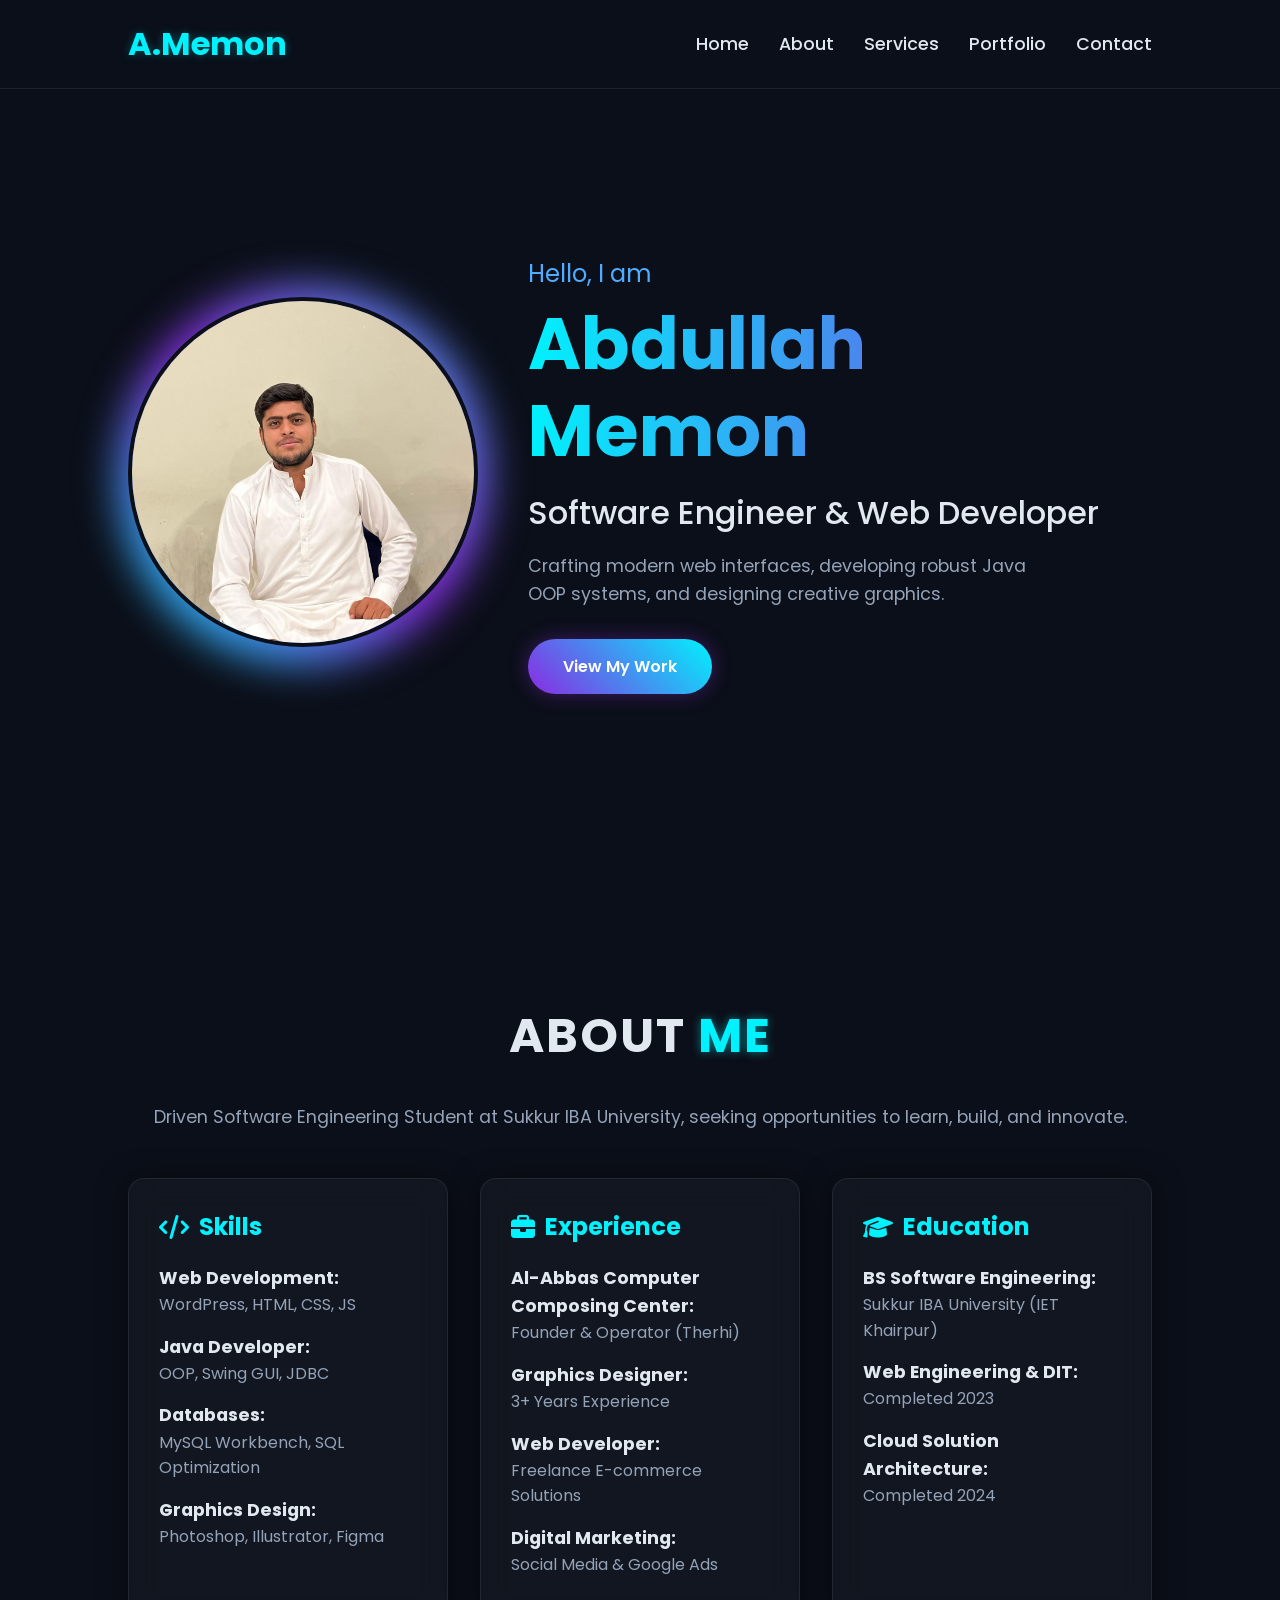
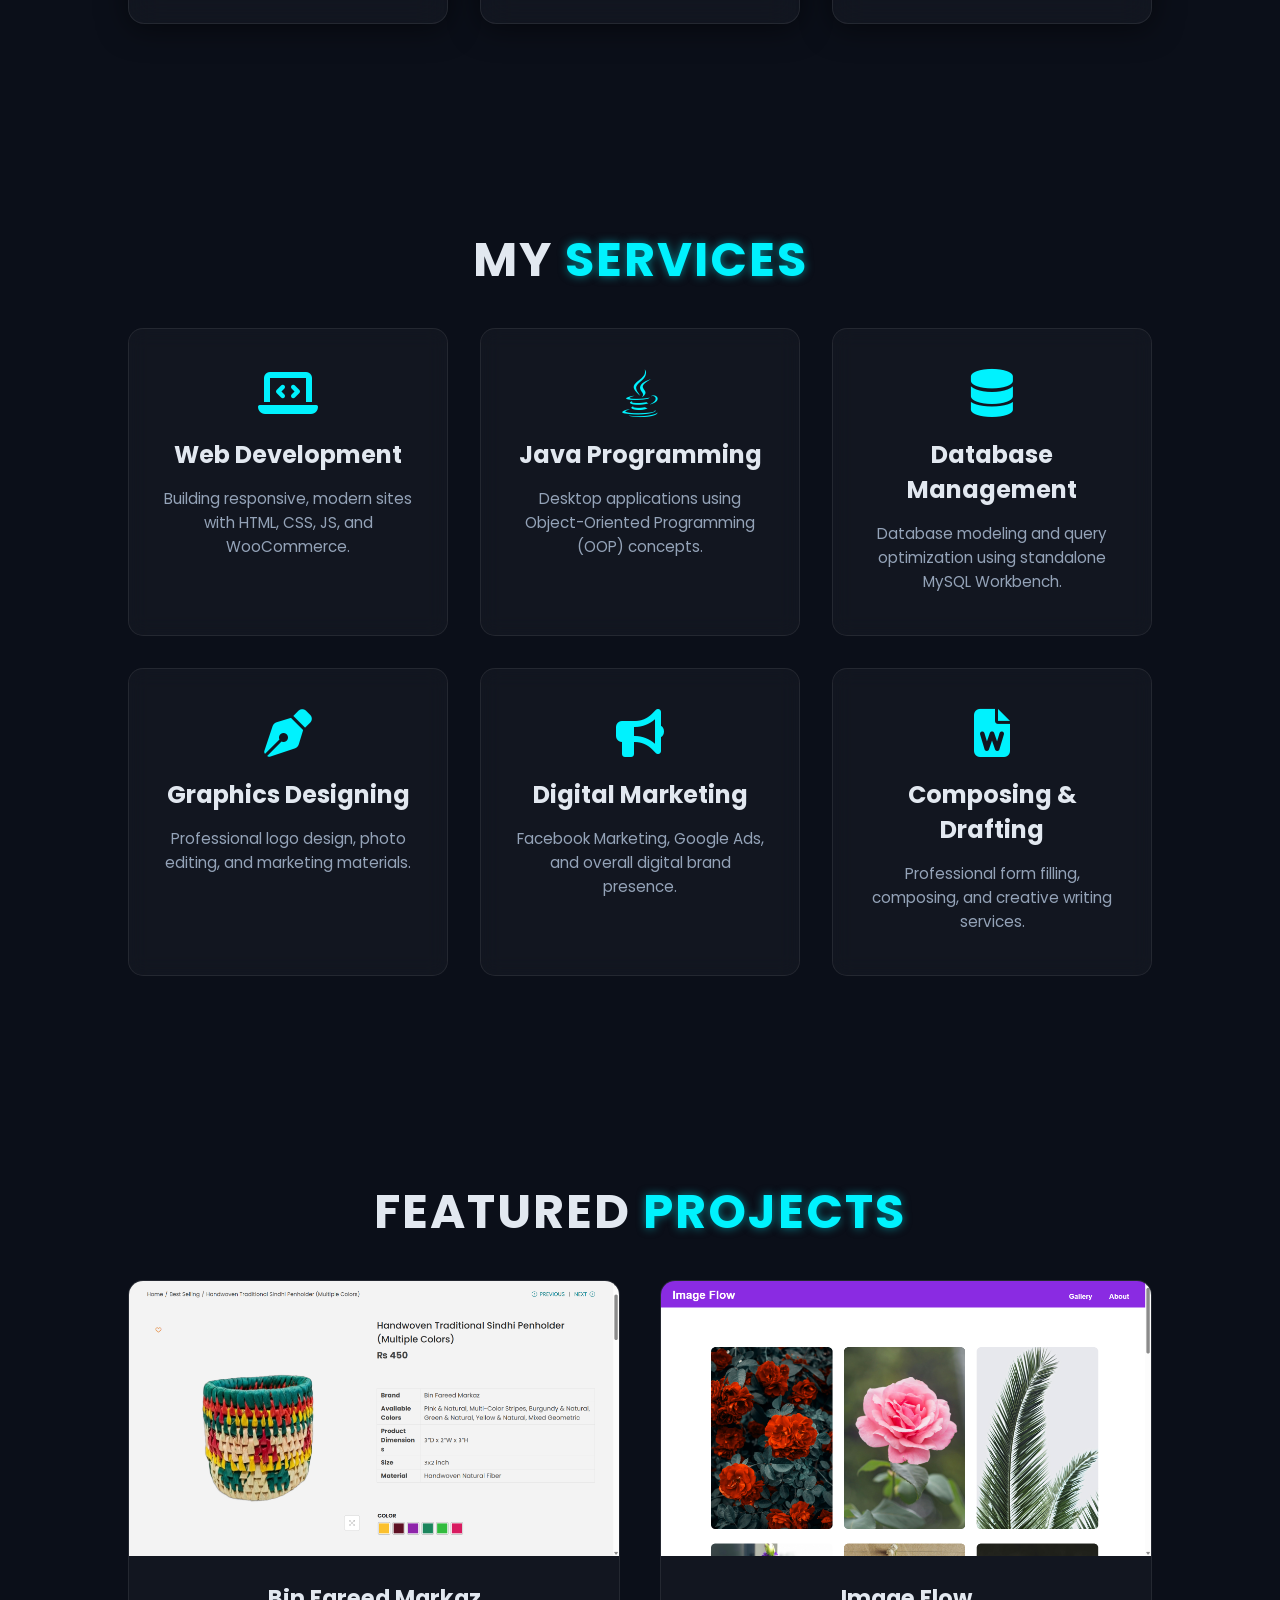
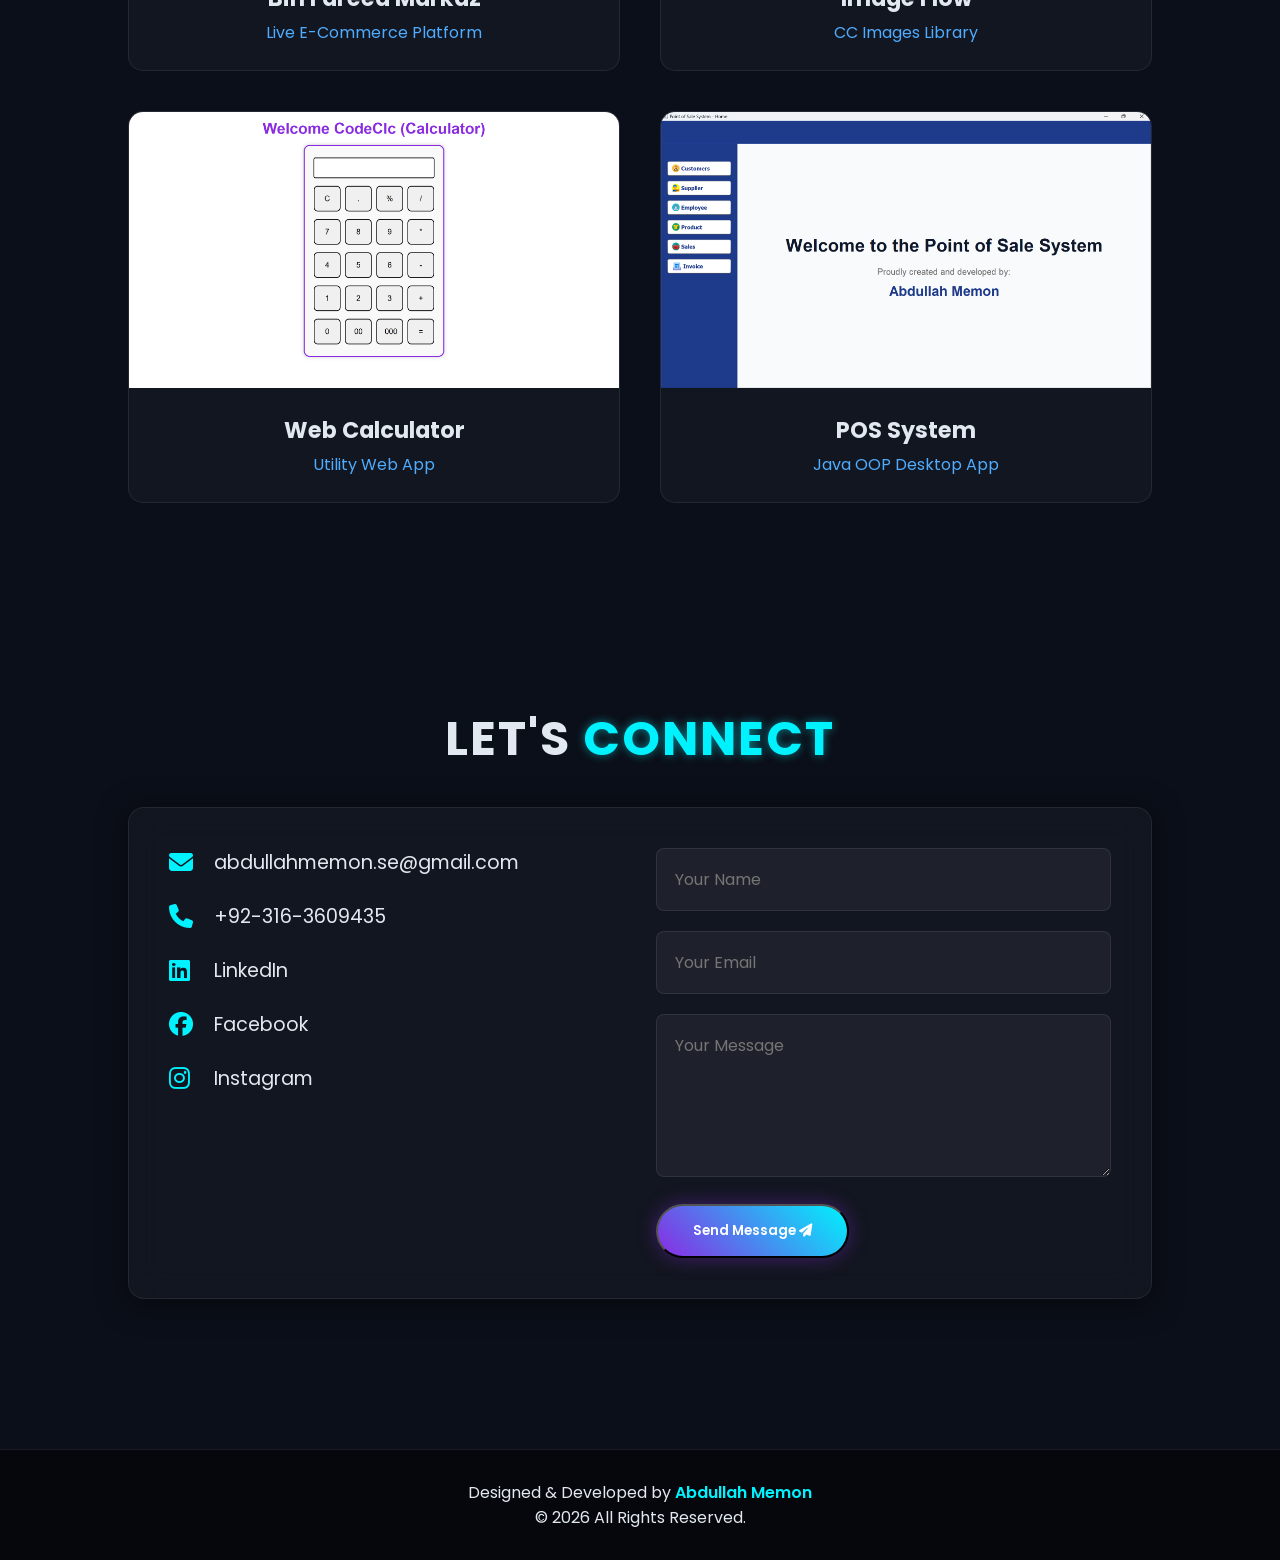
<file: index.html>
<!DOCTYPE html>
<html lang="en">

<head>
    <meta charset="UTF-8">
    <meta name="viewport" content="width=device-width, initial-scale=1.0">
    <title>Abdullah Memon | Software Engineer</title>
    <link rel="stylesheet" href="style.css">
    <link rel="stylesheet" href="https://cdnjs.cloudflare.com/ajax/libs/font-awesome/6.7.2/css/all.min.css" />
</head>

<body>

    <nav class="navbar">
        <div class="logo">A.Memon</div>
        <ul id="sideMenu">
            <li><a href="#index" class="navItems">Home</a></li>
            <li><a href="#about" class="navItems">About</a></li>
            <li><a href="#services" class="navItems">Services</a></li>
            <li><a href="#portfolio" class="navItems">Portfolio</a></li>
            <li><a href="#contact" class="navItems">Contact</a></li>
            <i class="fa-solid fa-circle-xmark menuIcon" onclick="closeMenu()"></i>    
        </ul>
        <i class="fa-solid fa-bars menuIcon-open" onclick="openMenu()"></i>
    </nav>

    <section id="index" class="hero fade-in">
        <div class="hero-content">
            <div class="mainLeft">
                <div class="image-glow-wrapper">
                    <img src="images/myImg.jpg" alt="Abdullah Memon">
                </div>
            </div>
            <div class="mainRight">
                <p class="greeting">Hello, I am</p>
                <h1 class="name-gradient">Abdullah Memon</h1>
                <h2 class="typing-text">Software Engineer & Web Developer</h2>
                <p class="hero-desc">Crafting modern web interfaces, developing robust Java OOP systems, and designing creative graphics.</p>
                <a href="#portfolio" class="btn-primary">View My Work</a>
            </div>
        </div>
    </section>

    <section id="about" class="hidden">
        <h1 class="heading">About <span>Me</span></h1>
        <p class="subtitle">Driven Software Engineering Student at Sukkur IBA University, seeking opportunities to learn, build, and innovate.</p>

        <div class="aboutContainer">
            <div class="glass-card">
                <h2><i class="fa-solid fa-code"></i> Skills</h2>
                <ul>
                    <li><strong>Web Development:</strong> WordPress, HTML, CSS, JS</li>
                    <li><strong>Java Developer:</strong> OOP, Swing GUI, JDBC</li>
                    <li><strong>Databases:</strong> MySQL Workbench, SQL Optimization</li>
                    <li><strong>Graphics Design:</strong> Photoshop, Illustrator, Figma</li>
                </ul>
            </div>

            <div class="glass-card">
                <h2><i class="fa-solid fa-briefcase"></i> Experience</h2>
                <ul>
                    <li><strong>Al-Abbas Computer Composing Center:</strong> Founder & Operator (Therhi)</li>
                    <li><strong>Graphics Designer:</strong> 3+ Years Experience</li>
                    <li><strong>Web Developer:</strong> Freelance E-commerce Solutions</li>
                    <li><strong>Digital Marketing:</strong> Social Media & Google Ads</li>
                </ul>
            </div>

            <div class="glass-card">
                <h2><i class="fa-solid fa-graduation-cap"></i> Education</h2>
                <ul>
                    <li><strong>BS Software Engineering:</strong> Sukkur IBA University (IET Khairpur)</li>
                    <li><strong>Web Engineering & DIT:</strong> Completed 2023</li>
                    <li><strong>Cloud Solution Architecture:</strong> Completed 2024</li>
                </ul>
            </div>
        </div>
    </section>

    <section id="services" class="hidden">
        <h1 class="heading">My <span>Services</span></h1>
        <div class="servicesList">
            <div class="service-card">
                <i class="fa-solid fa-laptop-code"></i>
                <h2>Web Development</h2>
                <p>Building responsive, modern sites with HTML, CSS, JS, and WooCommerce.</p>
            </div>
            <div class="service-card">
                <i class="fa-brands fa-java"></i>
                <h2>Java Programming</h2>
                <p>Desktop applications using Object-Oriented Programming (OOP) concepts.</p>
            </div>
            <div class="service-card">
                <i class="fa-solid fa-database"></i>
                <h2>Database Management</h2>
                <p>Database modeling and query optimization using standalone MySQL Workbench.</p>
            </div>
            <div class="service-card">
                <i class="fa-solid fa-pen-nib"></i>
                <h2>Graphics Designing</h2>
                <p>Professional logo design, photo editing, and marketing materials.</p>
            </div>
            <div class="service-card">
                <i class="fa-solid fa-bullhorn"></i>
                <h2>Digital Marketing</h2>
                <p>Facebook Marketing, Google Ads, and overall digital brand presence.</p>
            </div>
            <div class="service-card">
                <i class="fa-solid fa-file-word"></i>
                <h2>Composing & Drafting</h2>
                <p>Professional form filling, composing, and creative writing services.</p>
            </div>
        </div>
    </section>

    <section id="portfolio" class="hidden">
        <h1 class="heading">Featured <span>Projects</span></h1>

        <div class="projectsContainer">
            <a href="binfareed.html" target="_blank" class="work-card">
                <div class="image-wrapper">
                    <img src="images/projects/1 (1).png" class="default-img" alt="Bin Fareed Markaz">
                    <img src="images/projects/1 (2).png" class="hover-img" alt="Bin Fareed Hover">
                </div>
                <div class="project-info">
                    <h3>Bin Fareed Markaz</h3>
                    <p>Live E-Commerce Platform</p>
                </div>
            </a>

            <a href="imageflow.html" target="_blank" class="work-card">
                <div class="image-wrapper">
                    <img src="images/projects/1 (5).png" class="default-img" alt="Image Flow">
                    <img src="images/projects/1 (5).png" class="hover-img" alt="Image Flow"> 
                </div>
                <div class="project-info">
                    <h3>Image Flow</h3>
                    <p>CC Images Library</p>
                </div>
            </a>

            <a href="calculator.html" target="_blank" class="work-card">
                <div class="image-wrapper">
                    <img src="images/projects/1 (6).png" class="default-img" alt="Calculator">
                    <img src="images/projects/1 (6).png" class="hover-img" alt="Calculator">
                </div>
                <div class="project-info">
                    <h3>Web Calculator</h3>
                    <p>Utility Web App</p>
                </div>
            </a>

            <a href="pos-system.html" target="_blank" class="work-card">
                <div class="image-wrapper">
                    <img src="images/projects/1 (7).png" class="default-img" alt="POS System">
                    <img src="images/projects/1 (8).png" class="hover-img" alt="POS System Hover">
                </div>
                <div class="project-info">
                    <h3>POS System</h3>
                    <p>Java OOP Desktop App</p>
                </div>
            </a>
        </div>
    </section>

    <section id="contact" class="hidden">
        <h1 class="heading">Let's <span>Connect</span></h1>

        <div class="contactContainer glass-card">
            <div class="contactLeft">
                <div class="social-links">
                    <a href="https://mail.google.com/mail/?view=cm&fs=1&to=abdullahmemon.se@gmail.com" target="_blank"><i class="fa-solid fa-envelope"></i> abdullahmemon.se@gmail.com</a>
                    <a href="#"><i class="fa-solid fa-phone"></i> +92-316-3609435</a>
                    <a href="https://www.linkedin.com/in/abdullah-memon-6aa390264" target="_blank"><i class="fa-brands fa-linkedin"></i> LinkedIn</a>
                    <a href="https://www.facebook.com/share/1CLx1R9ad1/" target="_blank"><i class="fa-brands fa-facebook"></i> Facebook</a>
                    <a href="https://www.instagram.com/theabdullahmemon" target="_blank"><i class="fa-brands fa-instagram"></i> Instagram</a>
                </div>
            </div>

            <div class="contactRight">
                <form name="submit-to-google-sheet" id="contactForm">
                    <input type="text" name="Name" placeholder="Your Name" required>
                    <input type="email" name="Email" placeholder="Your Email" required>
                    <textarea name="Message" rows="5" placeholder="Your Message" required></textarea>
                    <button type="submit" class="btn-primary" id="submitBtn">Send Message <i class="fa-solid fa-paper-plane"></i></button>
                </form>
                <p id="successMsg" style="color: #00f2fe; margin-top: 15px; display: none; font-weight: 500;">
                    <i class="fa-solid fa-circle-check"></i> Message Sent Successfully!
                </p>
            </div>
        </div>
    </section>

    <footer>
        <p>Designed & Developed by <span>Abdullah Memon</span></p>
        <p>&#169; 2026 All Rights Reserved.</p>
    </footer>

    <script src="script.js"></script>
</body>

</html>
</file>
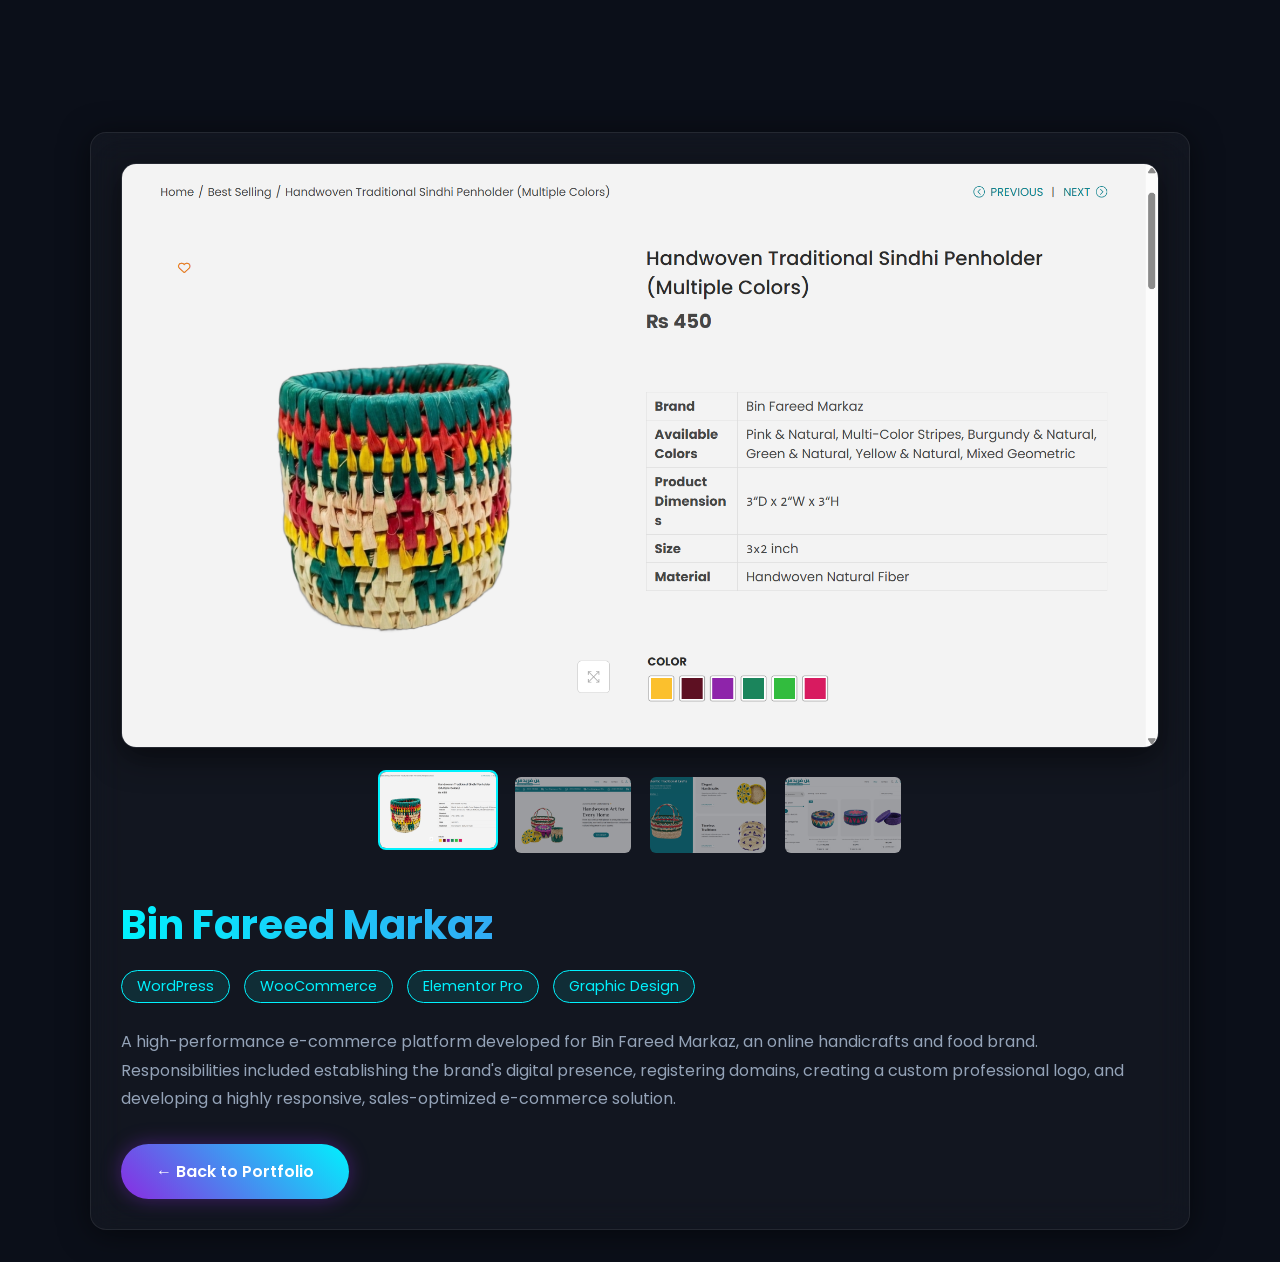
<file: binfareed.html>
<!DOCTYPE html>
<html lang="en">
<head>
    <meta charset="UTF-8">
    <meta name="viewport" content="width=device-width, initial-scale=1.0">
    <title>Bin Fareed Markaz | Project Case Study</title>
    <link rel="stylesheet" href="style.css">
    <style>
        body { padding-top: 100px; }
        .project-detail-container { max-width: 1100px; margin: 2rem auto; }
        .main-img-container img { width: 100%; border-radius: 15px; border: 1px solid var(--glass-border); box-shadow: 0 10px 30px rgba(0,0,0,0.5); }
        .thumbnail-gallery { display: flex; gap: 15px; margin-top: 20px; justify-content: center; flex-wrap: wrap; }
        .thumbnail-gallery img { width: 120px; height: 80px; object-fit: cover; cursor: pointer; border-radius: 8px; border: 2px solid transparent; opacity: 0.6; transition: all 0.3s; }
        .thumbnail-gallery img:hover, .thumbnail-gallery img.active { opacity: 1; border-color: var(--accent-primary); transform: translateY(-5px); }
        .project-description { margin-top: 40px; }
        .project-description h1 { background: linear-gradient(to right, var(--accent-primary), var(--purple-glow)); -webkit-background-clip: text; -webkit-text-fill-color: transparent; margin-bottom: 15px; font-size: 2.5rem; }
        .tech-stack span { background: rgba(0, 242, 254, 0.1); border: 1px solid var(--accent-primary); color: var(--accent-primary); padding: 5px 15px; border-radius: 20px; font-size: 0.9rem; margin-right: 10px; display: inline-block; margin-bottom: 10px; }
    </style>
</head>
<body>
    <div class="project-detail-container glass-card">
        <div class="main-img-container">
            <img id="mainDisplay" src="images/projects/1 (1).png" alt="Main Display">
        </div>

        <div class="thumbnail-gallery">
            <img src="images/projects/1 (1).png" onclick="changeImage(this.src)" class="active">
            <img src="images/projects/1 (2).png" onclick="changeImage(this.src)">
            <img src="images/projects/1 (3).png" onclick="changeImage(this.src)">
            <img src="images/projects/1 (4).png" onclick="changeImage(this.src)">
        </div>

        <div class="project-description">
            <h1>Bin Fareed Markaz</h1>
            <div class="tech-stack">
                <span>WordPress</span> <span>WooCommerce</span> <span>Elementor Pro</span> <span>Graphic Design</span>
            </div>
            <p style="color: var(--text-muted); line-height: 1.8; margin-top: 15px;">A high-performance e-commerce platform developed for Bin Fareed Markaz, an online handicrafts and food brand. Responsibilities included establishing the brand's digital presence, registering domains, creating a custom professional logo, and developing a highly responsive, sales-optimized e-commerce solution.</p>
            <a href="index.html#portfolio" class="btn-primary" style="margin-top: 30px;">&larr; Back to Portfolio</a>
        </div>
    </div>

    <script>
        function changeImage(imageSrc) {
            document.getElementById('mainDisplay').src = imageSrc;
            let thumbnails = document.querySelectorAll('.thumbnail-gallery img');
            thumbnails.forEach(img => img.classList.remove('active'));
            event.target.classList.add('active');
        }
    </script>
</body>
</html>
</file>
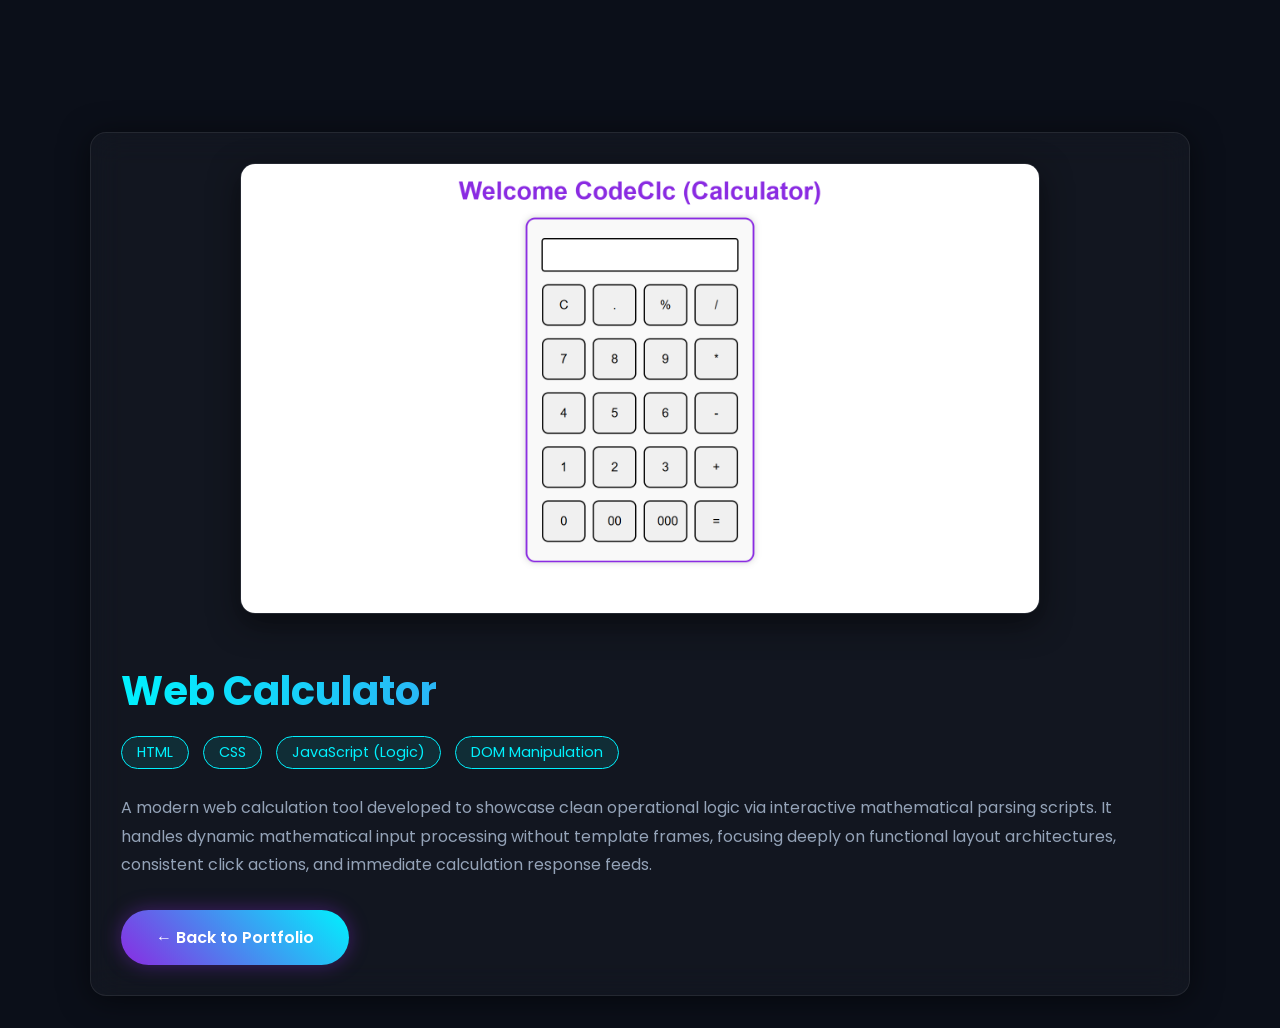
<file: calculator.html>
<!DOCTYPE html>
<html lang="en">
<head>
    <meta charset="UTF-8">
    <meta name="viewport" content="width=device-width, initial-scale=1.0">
    <title>Web Calculator | Project Case Study</title>
    <link rel="stylesheet" href="style.css">
    <style>
        body { padding-top: 100px; }
        .project-detail-container { max-width: 1100px; margin: 2rem auto; }
        .main-img-container { text-align: center; }
        .main-img-container img { width: 80%; max-width: 800px; border-radius: 15px; border: 1px solid var(--glass-border); box-shadow: 0 10px 30px rgba(0,0,0,0.5); }
        .project-description { margin-top: 40px; }
        .project-description h1 { background: linear-gradient(to right, var(--accent-primary), var(--purple-glow)); -webkit-background-clip: text; -webkit-text-fill-color: transparent; margin-bottom: 15px; font-size: 2.5rem; }
        .tech-stack span { background: rgba(0, 242, 254, 0.1); border: 1px solid var(--accent-primary); color: var(--accent-primary); padding: 5px 15px; border-radius: 20px; font-size: 0.9rem; margin-right: 10px; display: inline-block; margin-bottom: 10px; }
    </style>
</head>
<body>
    <div class="project-detail-container glass-card">
        <div class="main-img-container">
            <img src="images/projects/1 (6).png" alt="Web Calculator Main">
        </div>

        <div class="project-description">
            <h1>Web Calculator</h1>
            <div class="tech-stack">
                <span>HTML</span> <span>CSS</span> <span>JavaScript (Logic)</span> <span>DOM Manipulation</span>
            </div>
            <p style="color: var(--text-muted); line-height: 1.8; margin-top: 15px;">A modern web calculation tool developed to showcase clean operational logic via interactive mathematical parsing scripts. It handles dynamic mathematical input processing without template frames, focusing deeply on functional layout architectures, consistent click actions, and immediate calculation response feeds.</p>
            <a href="index.html#portfolio" class="btn-primary" style="margin-top: 30px;">&larr; Back to Portfolio</a>
        </div>
    </div>
</body>
</html>
</file>
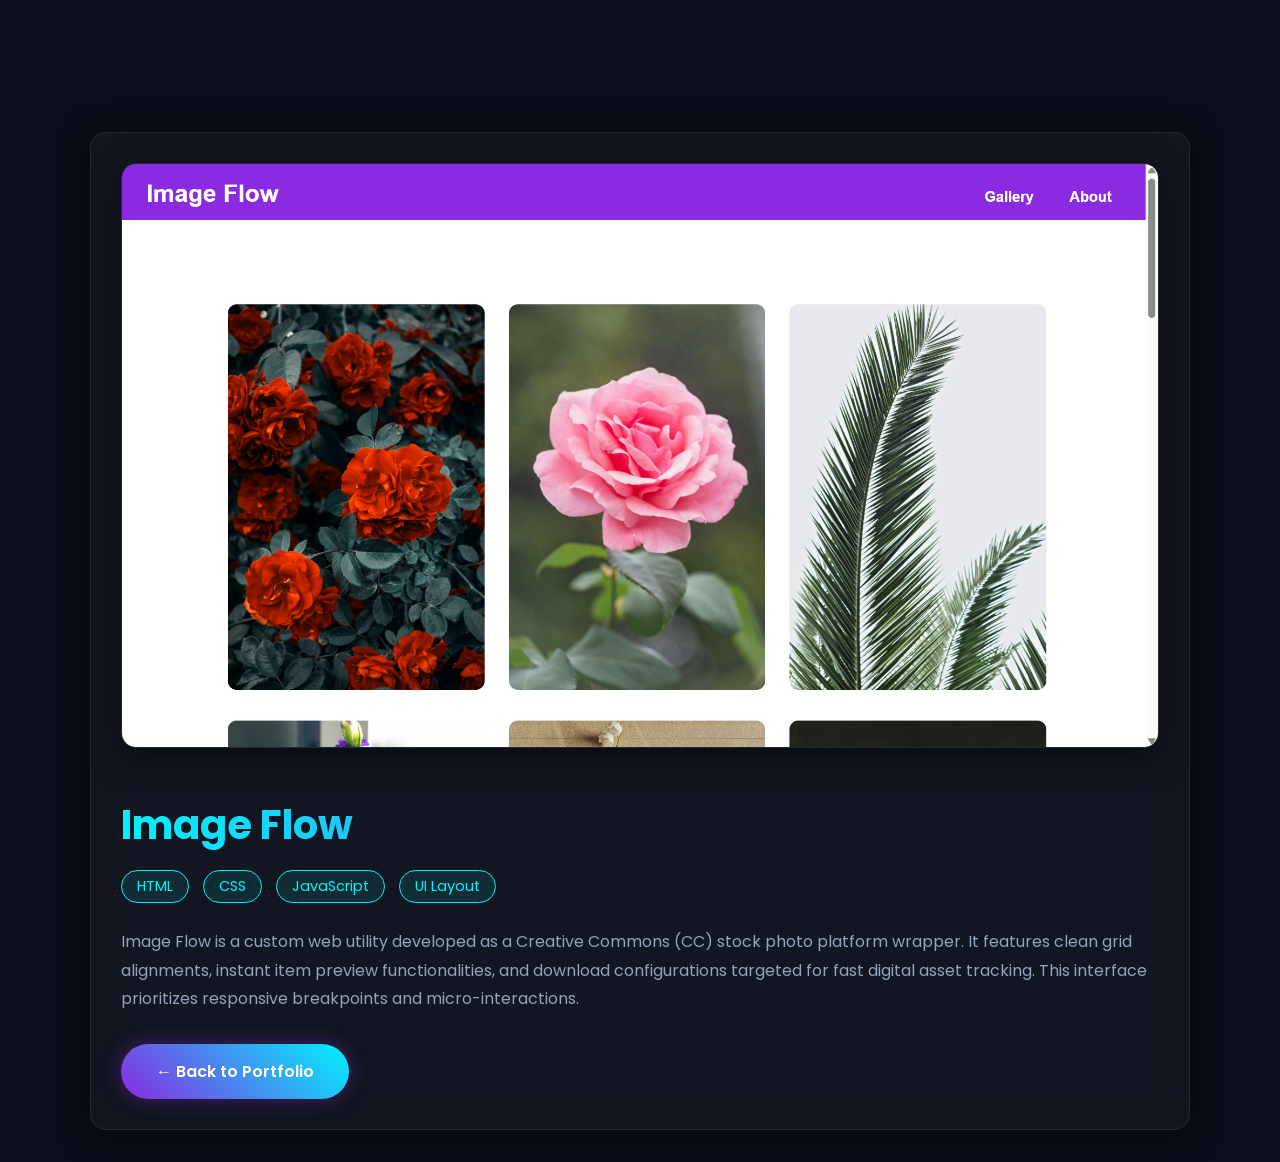
<file: imageflow.html>
<!DOCTYPE html>
<html lang="en">
<head>
    <meta charset="UTF-8">
    <meta name="viewport" content="width=device-width, initial-scale=1.0">
    <title>Image Flow | Project Case Study</title>
    <link rel="stylesheet" href="style.css">
    <style>
        body { padding-top: 100px; }
        .project-detail-container { max-width: 1100px; margin: 2rem auto; }
        .main-img-container img { width: 100%; border-radius: 15px; border: 1px solid var(--glass-border); box-shadow: 0 10px 30px rgba(0,0,0,0.5); }
        .project-description { margin-top: 40px; }
        .project-description h1 { background: linear-gradient(to right, var(--accent-primary), var(--purple-glow)); -webkit-background-clip: text; -webkit-text-fill-color: transparent; margin-bottom: 15px; font-size: 2.5rem; }
        .tech-stack span { background: rgba(0, 242, 254, 0.1); border: 1px solid var(--accent-primary); color: var(--accent-primary); padding: 5px 15px; border-radius: 20px; font-size: 0.9rem; margin-right: 10px; display: inline-block; margin-bottom: 10px; }
    </style>
</head>
<body>
    <div class="project-detail-container glass-card">
        <div class="main-img-container">
            <img src="images/projects/1 (5).png" alt="Image Flow Main">
        </div>

        <div class="project-description">
            <h1>Image Flow</h1>
            <div class="tech-stack">
                <span>HTML</span> <span>CSS</span> <span>JavaScript</span> <span>UI Layout</span>
            </div>
            <p style="color: var(--text-muted); line-height: 1.8; margin-top: 15px;">Image Flow is a custom web utility developed as a Creative Commons (CC) stock photo platform wrapper. It features clean grid alignments, instant item preview functionalities, and download configurations targeted for fast digital asset tracking. This interface prioritizes responsive breakpoints and micro-interactions.</p>
            <a href="index.html#portfolio" class="btn-primary" style="margin-top: 30px;">&larr; Back to Portfolio</a>
        </div>
    </div>
</body>
</html>
</file>
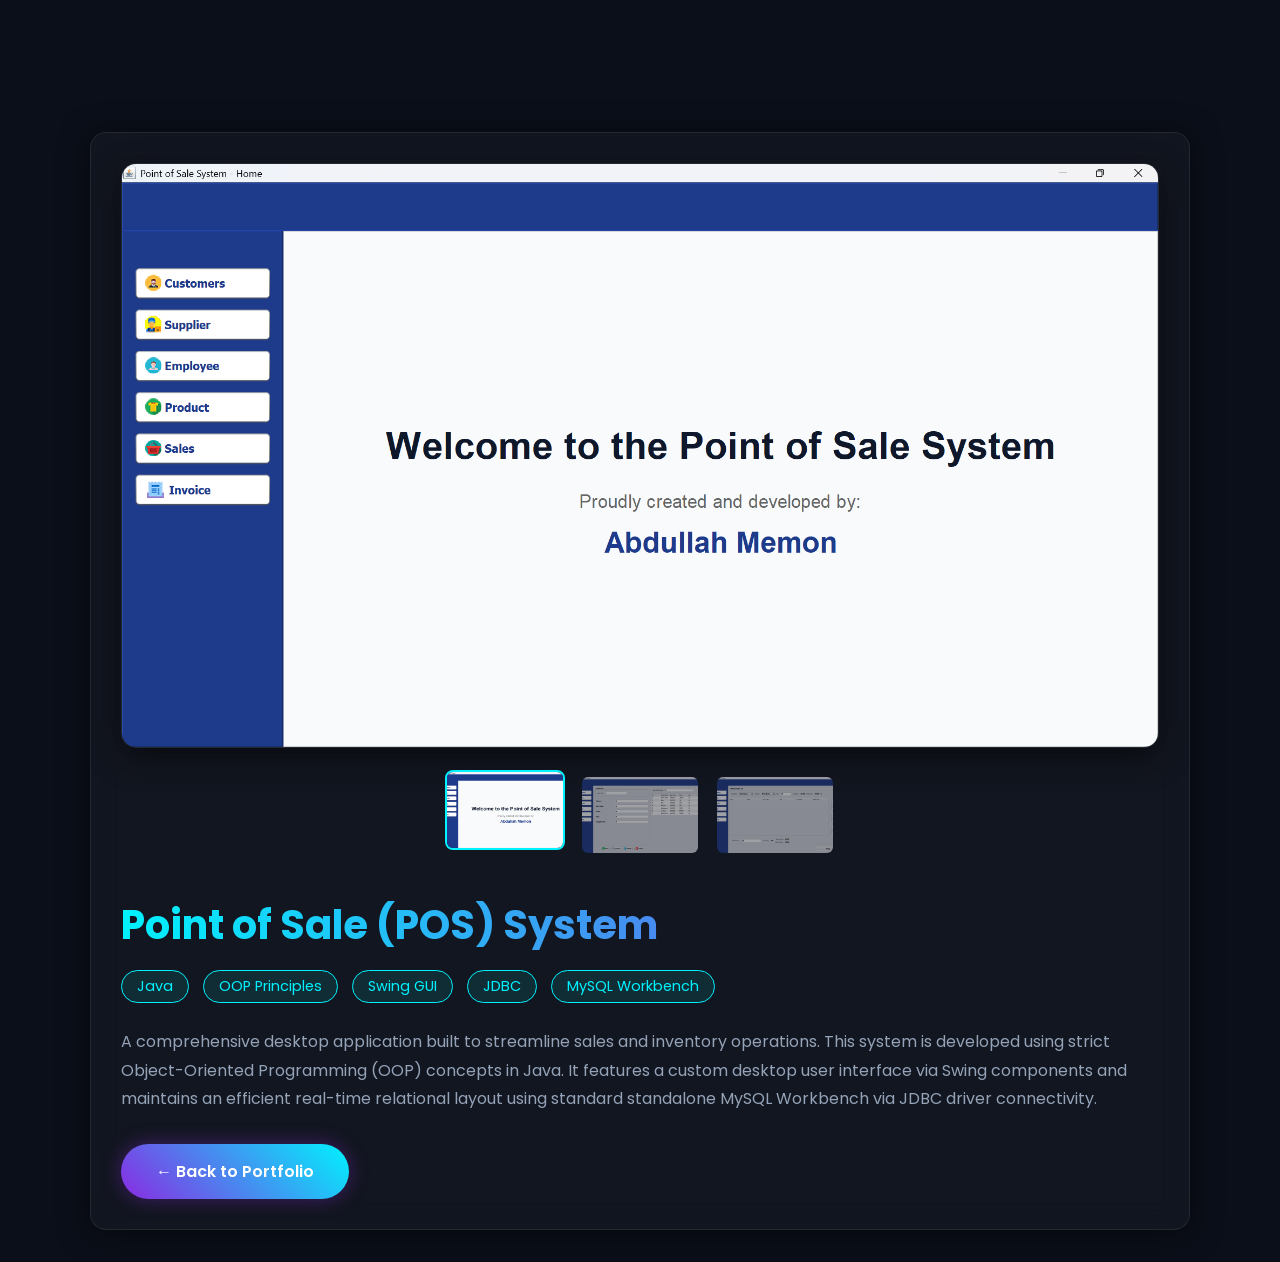
<file: pos-system.html>
<!DOCTYPE html>
<html lang="en">
<head>
    <meta charset="UTF-8">
    <meta name="viewport" content="width=device-width, initial-scale=1.0">
    <title>POS System | Project Case Study</title>
    <link rel="stylesheet" href="style.css">
    <style>
        body { padding-top: 100px; }
        .project-detail-container { max-width: 1100px; margin: 2rem auto; }
        .main-img-container img { width: 100%; border-radius: 15px; border: 1px solid var(--glass-border); box-shadow: 0 10px 30px rgba(0,0,0,0.5); }
        .thumbnail-gallery { display: flex; gap: 15px; margin-top: 20px; justify-content: center; flex-wrap: wrap; }
        .thumbnail-gallery img { width: 120px; height: 80px; object-fit: cover; cursor: pointer; border-radius: 8px; border: 2px solid transparent; opacity: 0.6; transition: all 0.3s; }
        .thumbnail-gallery img:hover, .thumbnail-gallery img.active { opacity: 1; border-color: var(--accent-primary); transform: translateY(-5px); }
        .project-description { margin-top: 40px; }
        .project-description h1 { background: linear-gradient(to right, var(--accent-primary), var(--purple-glow)); -webkit-background-clip: text; -webkit-text-fill-color: transparent; margin-bottom: 15px; font-size: 2.5rem; }
        .tech-stack span { background: rgba(0, 242, 254, 0.1); border: 1px solid var(--accent-primary); color: var(--accent-primary); padding: 5px 15px; border-radius: 20px; font-size: 0.9rem; margin-right: 10px; display: inline-block; margin-bottom: 10px; }
    </style>
</head>
<body>
    <div class="project-detail-container glass-card">
        <div class="main-img-container">
            <img id="mainDisplay" src="images/projects/1 (7).png" alt="POS System Main">
        </div>

        <div class="thumbnail-gallery">
            <img src="images/projects/1 (7).png" onclick="changeImage(this.src)" class="active">
            <img src="images/projects/1 (8).png" onclick="changeImage(this.src)">
            <img src="images/projects/1 (9).png" onclick="changeImage(this.src)">
        </div>

        <div class="project-description">
            <h1>Point of Sale (POS) System</h1>
            <div class="tech-stack">
                <span>Java</span> <span>OOP Principles</span> <span>Swing GUI</span> <span>JDBC</span> <span>MySQL Workbench</span>
            </div>
            <p style="color: var(--text-muted); line-height: 1.8; margin-top: 15px;">A comprehensive desktop application built to streamline sales and inventory operations. This system is developed using strict Object-Oriented Programming (OOP) concepts in Java. It features a custom desktop user interface via Swing components and maintains an efficient real-time relational layout using standard standalone MySQL Workbench via JDBC driver connectivity.</p>
            <a href="index.html#portfolio" class="btn-primary" style="margin-top: 30px;">&larr; Back to Portfolio</a>
        </div>
    </div>

    <script>
        function changeImage(imageSrc) {
            document.getElementById('mainDisplay').src = imageSrc;
            let thumbnails = document.querySelectorAll('.thumbnail-gallery img');
            thumbnails.forEach(img => img.classList.remove('active'));
            event.target.classList.add('active');
        }
    </script>
</body>
</html>
</file>
<file: style.css>
@import url('https://fonts.googleapis.com/css2?family=Poppins:wght=300;400;500;600;700&display=swap');

:root {
    --bg-color: #0b0f19;
    --text-main: #e2e8f0;
    --text-muted: #94a3b8;
    --accent-primary: #00f2fe;
    --accent-secondary: #4facfe;
    --purple-glow: #8a2be2;
    --glass-bg: rgba(255, 255, 255, 0.03);
    --glass-border: rgba(255, 255, 255, 0.08);
}

* {
    padding: 0;
    margin: 0;
    box-sizing: border-box;
    font-family: 'Poppins', sans-serif;
}

body {
    background-color: var(--bg-color);
    color: var(--text-main);
    overflow-x: hidden;
    scroll-behavior: smooth;
}

::-webkit-scrollbar { width: 10px; }
::-webkit-scrollbar-track { background: var(--bg-color); }
::-webkit-scrollbar-thumb { background: var(--accent-secondary); border-radius: 5px; }

section { padding: 100px 10%; }

.heading {
    text-align: center;
    font-size: 3rem;
    font-weight: 700;
    margin-bottom: 2rem;
    text-transform: uppercase;
    letter-spacing: 2px;
}

.heading span {
    color: var(--accent-primary);
    text-shadow: 0 0 10px rgba(0, 242, 254, 0.5);
}

.subtitle {
    text-align: center;
    color: var(--text-muted);
    margin-bottom: 3rem;
    font-size: 1.1rem;
}

.glass-card {
    background: var(--glass-bg);
    border: 1px solid var(--glass-border);
    backdrop-filter: blur(16px);
    -webkit-backdrop-filter: blur(16px);
    border-radius: 16px;
    padding: 30px;
    box-shadow: 0 4px 30px rgba(0, 0, 0, 0.5);
    transition: transform 0.3s ease, border-color 0.3s ease;
}

.glass-card:hover {
    transform: translateY(-5px);
    border-color: var(--purple-glow);
}

/* ----- Navigation ----- */
.navbar {
    position: fixed;
    top: 0; left: 0; width: 100%;
    padding: 20px 10%;
    display: flex;
    justify-content: space-between;
    align-items: center;
    background: rgba(11, 15, 25, 0.8);
    backdrop-filter: blur(10px);
    z-index: 1000;
    border-bottom: 1px solid var(--glass-border);
}

.logo {
    font-size: 2rem;
    font-weight: 700;
    color: var(--accent-primary);
    text-shadow: 0 0 10px rgba(0, 242, 254, 0.3);
}

.navbar ul { display: flex; list-style: none; }
.navbar ul li { margin-left: 30px; }
.navbar ul li a {
    color: var(--text-main);
    text-decoration: none;
    font-size: 1.1rem;
    font-weight: 500;
    transition: color 0.3s ease;
    position: relative;
}

.navbar ul li a::after {
    content: '';
    position: absolute;
    width: 0; height: 3px;
    background: var(--accent-primary);
    left: 0; bottom: -5px;
    transition: width 0.3s;
}

.navbar ul li a:hover::after { width: 100%; }
.navbar ul li a:hover { color: var(--accent-primary); }

/* Icons Completely Hidden on Desktop View */
.menuIcon, .menuIcon-open { 
    display: none !important; 
    font-size: 2rem; 
    cursor: pointer; 
    color: var(--accent-primary); 
}

/* ----- Hero Section ----- */
.hero {
    min-height: 100vh;
    display: flex;
    align-items: center;
    padding-top: 150px;
}

.hero-content {
    display: flex;
    align-items: center;
    justify-content: space-between;
    width: 100%;
    gap: 50px;
}

.image-glow-wrapper { position: relative; border-radius: 50%; }
.image-glow-wrapper::before {
    content: "";
    position: absolute;
    inset: -10px;
    background: linear-gradient(45deg, var(--accent-primary), var(--purple-glow), var(--accent-secondary));
    border-radius: 50%;
    z-index: -1;
    filter: blur(20px);
    animation: rotateGlow 5s linear infinite;
}

.mainLeft img {
    width: 350px;
    height: 350px;
    border-radius: 50%;
    object-fit: cover;
    border: 4px solid var(--bg-color);
}

.mainRight .greeting { font-size: 1.5rem; color: var(--accent-secondary); margin-bottom: 10px; }
.name-gradient {
    font-size: 4.5rem;
    font-weight: 700;
    background: linear-gradient(to right, var(--accent-primary), var(--purple-glow));
    -webkit-background-clip: text;
    -webkit-text-fill-color: transparent;
    line-height: 1.2;
}

.typing-text { font-size: 2rem; font-weight: 500; margin: 15px 0; color: var(--text-main); }
.hero-desc { color: var(--text-muted); font-size: 1.1rem; margin-bottom: 30px; max-width: 500px; line-height: 1.6; }

.btn-primary {
    display: inline-block;
    padding: 15px 35px;
    background: linear-gradient(45deg, var(--purple-glow), var(--accent-primary));
    color: white;
    text-decoration: none;
    font-weight: 600;
    border-radius: 30px;
    box-shadow: 0 0 20px rgba(138, 43, 226, 0.4);
    transition: transform 0.3s, box-shadow 0.3s;
}

.btn-primary:hover {
    transform: scale(1.05);
    box-shadow: 0 0 30px rgba(0, 242, 254, 0.6);
}

/* ----- About ----- */
.aboutContainer { display: grid; grid-template-columns: repeat(auto-fit, minmax(300px, 1fr)); gap: 2rem; }
.glass-card h2 { color: var(--accent-primary); margin-bottom: 20px; font-size: 1.5rem; display: flex; align-items: center; gap: 10px; }
.glass-card ul li { list-style: none; margin-bottom: 15px; color: var(--text-muted); line-height: 1.6; }
.glass-card ul li strong { color: var(--text-main); display: block; font-size: 1.1rem; }

/* ----- Services ----- */
.servicesList { display: grid; grid-template-columns: repeat(auto-fit, minmax(300px, 1fr)); gap: 2rem; }
.service-card {
    background: var(--glass-bg); border: 1px solid var(--glass-border); backdrop-filter: blur(10px);
    padding: 40px 30px; border-radius: 15px; text-align: center;
    transition: all 0.4s ease; position: relative; overflow: hidden;
}
.service-card i { font-size: 3rem; color: var(--accent-primary); margin-bottom: 20px; transition: transform 0.4s; }
.service-card h2 { font-size: 1.5rem; margin-bottom: 15px; }
.service-card p { color: var(--text-muted); font-size: 0.95rem; line-height: 1.6; }
.service-card:hover { transform: translateY(-10px); border-color: var(--accent-primary); box-shadow: 0 10px 30px rgba(0, 242, 254, 0.1); }
.service-card:hover i { transform: scale(1.2); }

/* ----- Portfolio ----- */
.projectsContainer { display: grid; grid-template-columns: repeat(auto-fit, minmax(320px, 1fr)); gap: 2.5rem; }
.work-card {
    background: var(--glass-bg); border: 1px solid var(--glass-border); border-radius: 15px;
    overflow: hidden; text-decoration: none; display: block; transition: all 0.4s ease; cursor: pointer;
}
.image-wrapper { position: relative; width: 100%; aspect-ratio: 16/9; overflow: hidden; }
.image-wrapper img { width: 100%; height: 100%; object-fit: cover; position: absolute; top: 0; left: 0; transition: transform 0.5s ease, opacity 0.5s ease; }
.hover-img { opacity: 0; }
.work-card:hover .hover-img { opacity: 1; transform: scale(1.1); }
.work-card:hover .default-img { opacity: 0; transform: scale(1.1); }
.project-info { padding: 25px; text-align: center; }
.project-info h3 { color: var(--text-main); font-size: 1.4rem; margin-bottom: 5px; }
.project-info p { color: var(--accent-secondary); font-size: 1rem; }
.work-card:hover { transform: translateY(-10px); box-shadow: 0 10px 30px rgba(138, 43, 226, 0.2); border-color: var(--purple-glow); }

/* ----- Contact ----- */
.contactContainer { display: grid; grid-template-columns: repeat(2, 1fr); gap: 2rem; padding: 40px; }
.social-links a { display: flex; align-items: center; gap: 15px; color: var(--text-main); text-decoration: none; font-size: 1.2rem; margin-bottom: 25px; transition: color 0.3s, transform 0.3s; }
.social-links a i { font-size: 1.5rem; color: var(--accent-primary); width: 30px; }
.social-links a:hover { color: var(--accent-primary); transform: translateX(10px); }

form input, form textarea {
    width: 100%; background: rgba(255, 255, 255, 0.05); border: 1px solid var(--glass-border);
    padding: 18px; margin-bottom: 20px; color: white; border-radius: 8px; outline: none; font-size: 1rem;
    transition: border-color 0.3s;
}
form input:focus, form textarea:focus { border-color: var(--accent-primary); }

/* ----- Footer ----- */
footer { text-align: center; padding: 30px; background: rgba(0,0,0,0.5); margin-top: 50px; border-top: 1px solid var(--glass-border); }
footer span { color: var(--accent-primary); font-weight: 600; }

/* ----- Animations Keyframes ----- */
@keyframes rotateGlow { 0% { transform: rotate(0deg); } 100% { transform: rotate(360deg); } }

.hidden { opacity: 0; transform: translateY(50px); transition: all 1s; }
.show { opacity: 1; transform: translateY(0); }

/* ----- Responsive (Mobile View fixes) ----- */
@media (max-width: 991px) {
    .hero-content { flex-direction: column; text-align: center; }
    .mainLeft { margin-bottom: 40px; }
    .hero { padding-top: 120px; }
    .contactContainer { grid-template-columns: 1fr; }
}

@media (max-width: 768px) {
    .menuIcon-open { display: block !important; }
    
    .navbar ul {
        position: fixed; top: 0; right: -100%; width: 250px; height: 100vh;
        background: rgba(11, 15, 25, 0.95); backdrop-filter: blur(20px);
        flex-direction: column; align-items: center; justify-content: center;
        transition: right 0.5s ease; border-left: 1px solid var(--glass-border);
    }
    
    .navbar ul.active { right: 0; }
    .navbar ul li { margin: 20px 0; }
    .menuIcon { display: block !important; position: absolute; top: 30px; right: 30px; }
    .name-gradient { font-size: 3rem; }
    .mainLeft img { width: 280px; height: 280px; }

    /* --- MOBILE CONTACT SECTION FIXES --- */
    section { padding: 60px 5%; }
    .contactContainer { padding: 20px; gap: 1.5rem; }
    .social-links a { font-size: 1rem; word-break: break-word; }
    form input, form textarea { padding: 12px; font-size: 0.95rem; }
}
</file>
